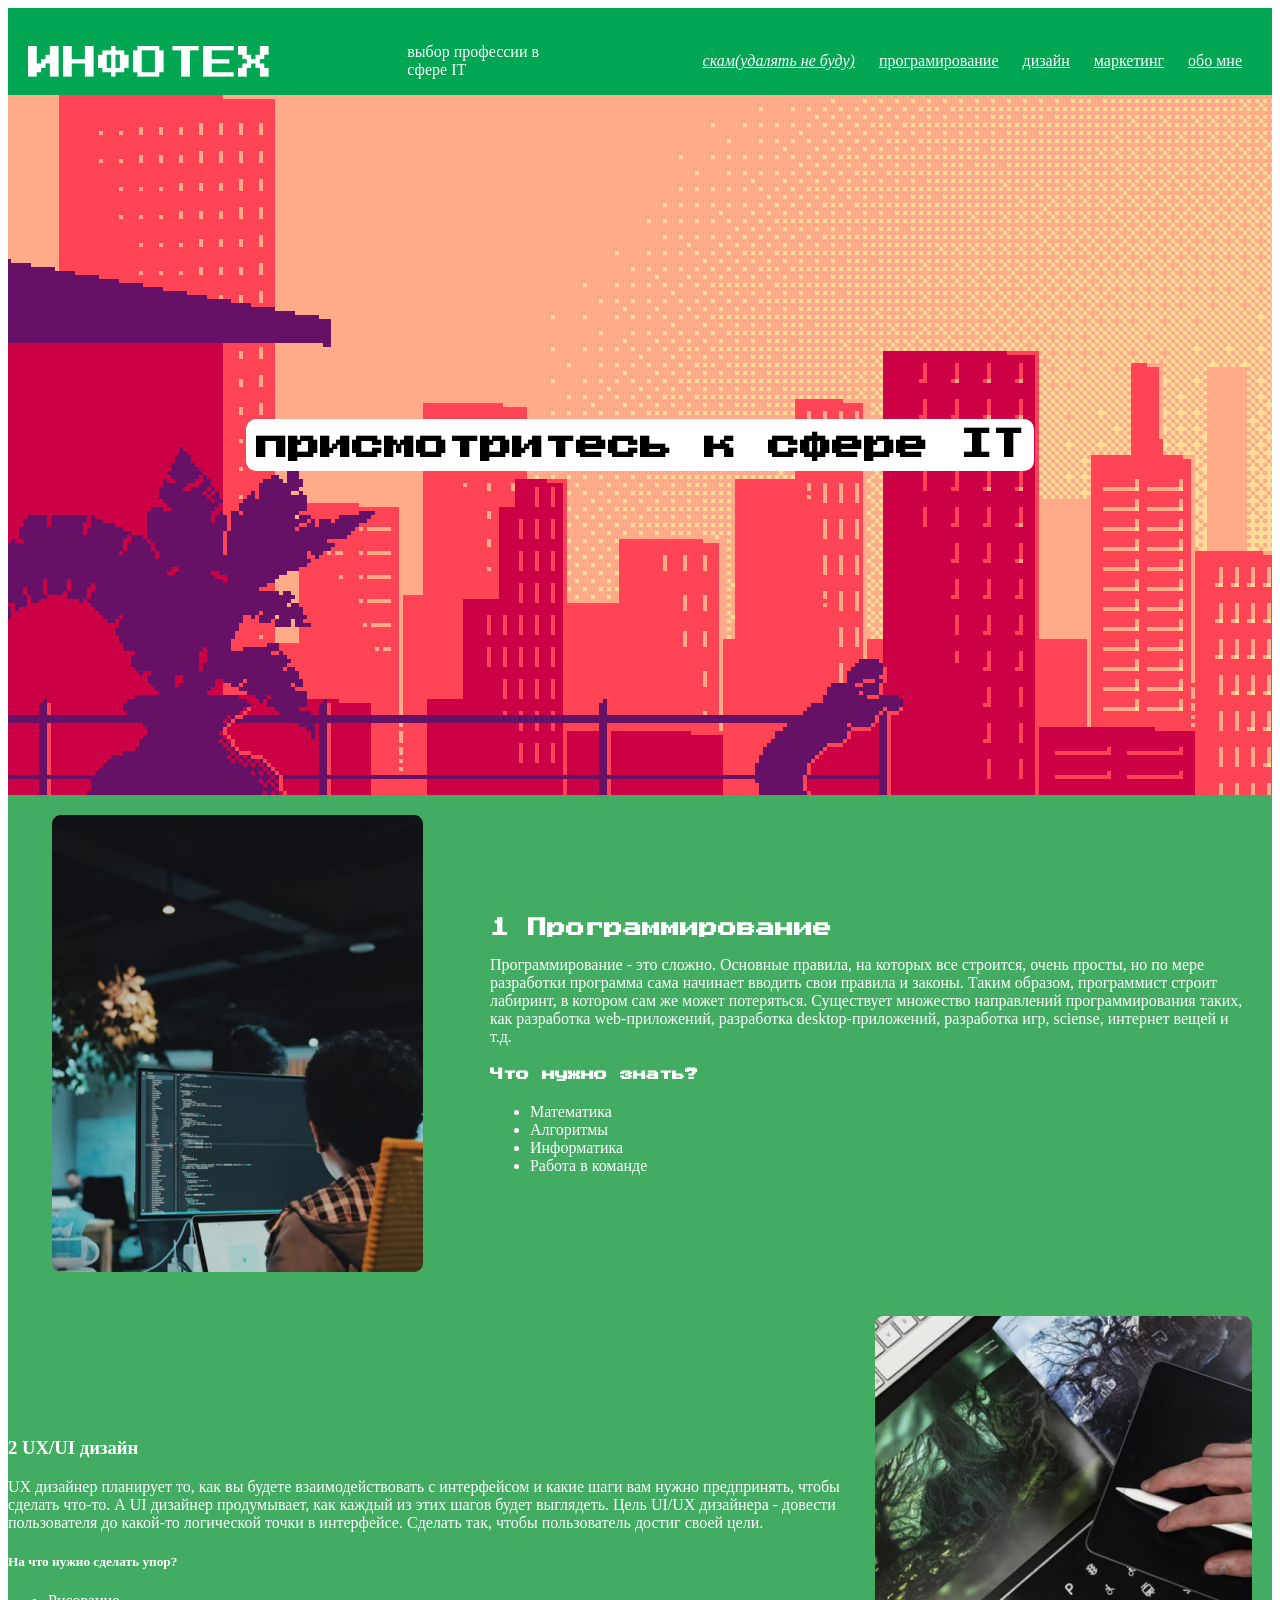
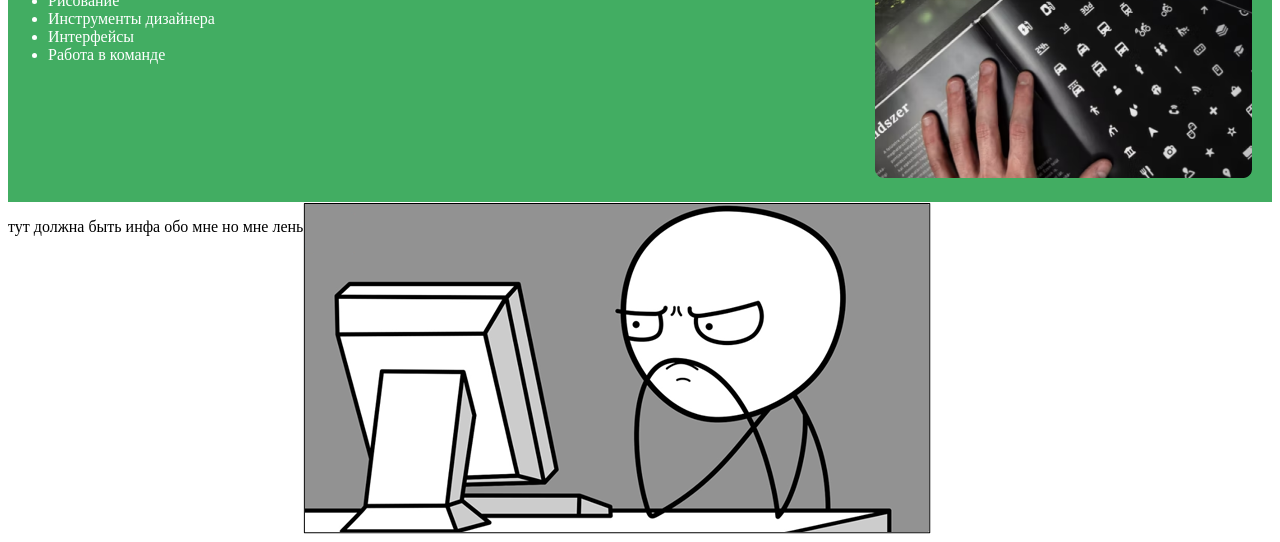
<file: Suvorov_Oleg/my_site/index.html>
<!DOCTYPE html>
<html lang=ru>
<!--
<meta charser="UTF-8">
<link rel="stylesheet" href="css/style.css">

<head>
    <title>my first site</title>
</head>

<body>
    <div class="bg1">
        <h1>hello world!</h1>
    </div>
    <p1 class="p1">Привет!</p>
        <ul type="">
            <li>1</li>
            <li>2</li>
        </ul>
        <span>test</span>
        <img src="images/banner_1.png" height="108" alt="banner">
</body>
-->
<link rel="stylesheet" href="css/style.css">
<link rel="preconnect" href="https://fonts.googleapis.com">
<link rel="preconnect" href="https://fonts.gstatic.com" crossorigin>
<link href="https://fonts.googleapis.com/css2?family=Press+Start+2P&display=swap" rel="stylesheet">

<head>

</head>

<body>
    <div class="sec-head">
        <img src="images/infotech.png" alt="banner">
        <p class="logo-text">выбор профессии в сфере IT</p>
        <ul class="menu">
            <a href="https://www.google.com/search?q=1xbet" class="menu-el"><em>скам(удалять не буду)</em></a>
            <a href="programming.html" class="menu-el"> програмирование</a>
            <a href="https://youtube.com/watch?v=dQw4w9WgXcQ" class="menu-el"> дизайн</a>
            <a href="https://youtube.com/watch?v=dQw4w9WgXcQ" class="menu-el"> маркетинг</a>
            <a href="info.html" class="menu-el"> обо мне</a>
        </ul>
    </div>
    <div class="banner">
        <h1 class="h1">присмотритесь к сфере IT</h1>
    </div>
    <div class="sec-prog">
        <div class="img-prog">
            <img src="images/prog.png" alt="prog">
        </div>
        <div class="text-prog">
            <h3 class="text-about-prog">1 Программирование</h3>
            <p>Программирование - это сложно. Основные правила, на которых все строится, очень просты, но по мере
                разработки программа сама начинает вводить свои правила и законы. Таким образом, программист строит
                лабиринт, в котором сам же может потеряться.

                Существует множество направлений программирования таких, как разработка web-приложений, разработка
                desktop-приложений, разработка игр, sciense, интернет вещей и т.д.
            </p>
            <h5 class = "text-about-prog">Что нужно знать?</h5>
            <ul>
                <li>Математика</li>
                <li>Алгоритмы</li>
                <li>Информатика</li>
                <li>Работа в команде</li>
            </ul>
        </div>
    </div>
    <div class="sec-ux-ui">

        <div class="text-ux-ui">
            <h3 class="text-about-ux_ui">2 UX/UI дизайн</h3>
            <p>UX дизайнер планирует то, как вы будете взаимодействовать с интерфейсом и какие шаги вам нужно
                предпринять, чтобы сделать что-то. А UI дизайнер продумывает, как каждый из этих шагов будет выглядеть.

                Цель UI/UX дизайнера - довести пользователя до какой-то логической точки в интерфейсе. Сделать так,
                чтобы пользователь достиг своей цели.
            </p>
            <h5 class = "text-about-ux_ui">На что нужно сделать упор?</h5>
            <ul>
                <li>Рисование</li>
                <li>Инструменты дизайнера</li>
                <li>Интерфейсы</li>
                <li>Работа в команде</li>
            </ul>
        </div>
        <div class="img-ux-ui">
            <img src="images/ux_ui.png" alt="ux/ui">
        </div>
    </div>
    <div class="about-me">
        <p>тут должна быть инфа обо мне но мне лень</p>
        <img src="images/me.png" alt="me">
    </div>
</body>

</html>
</file>
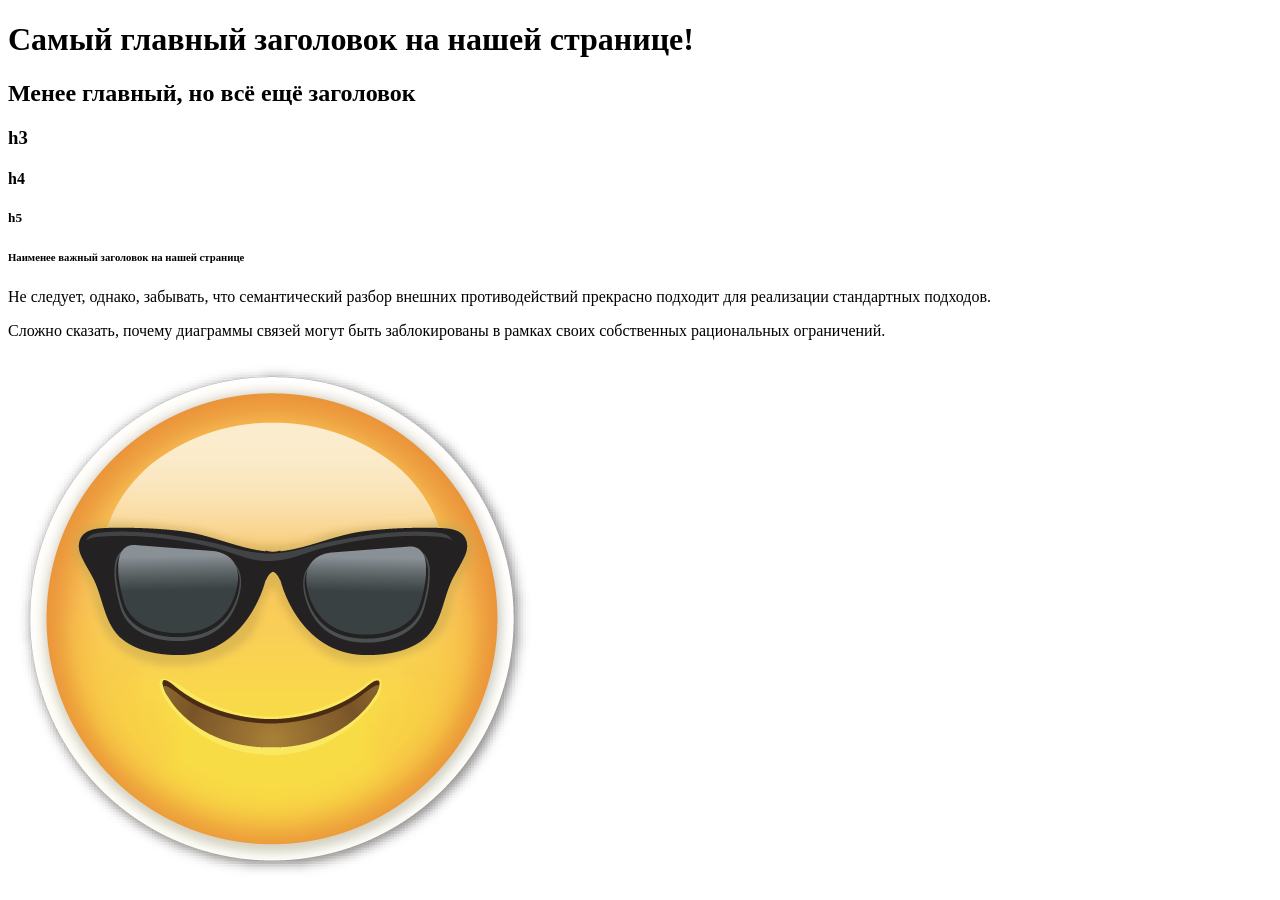
<file: Suvorov_Oleg/!documentation_site/!Базовый_шаблон_сайта/index_base.html>
<!DOCTYPE html>
<html lang="ru">
<head>
    <title>Пример Названия Вашей Страницы</title>

    <!-- Тег <meta charset="кодировка" /> указывает кодировку документа.  -->
    <meta charset="UTF-8" />

    <!-- Строка <link rel="stylesheet"> указывает на CSS-правила, которые хранятся в отдельном файле. -->
    <link rel="stylesheet" href="css/styles.css" />
    <!-- styles/styles.css - путь к файлу со стилями из папки, в которой мы сейчас находимся. В этом файле стили пока не применяются. -->

    <!-- Если Ваша творческая натура не удовлетворена стандартными шрифтами, можно подключить библеотеку Google Fonts :3 -->
    <link href="https://fonts.googleapis.com/css2?family=Montserrat:wght@500&display=swap" rel="stylesheet">
    <!-- На ранних этапах Google Fonts лучше не трогать, они - для красоты -->
</head>

<body>
    <!--
        HTML предлагает шесть заголовков разного уровня. Тег <h1> - наиболее важный заголовок, тег <h6>, соответственно, наименее важный.
    -->   
    <h1>Самый главный заголовок на нашей странице!</h1>
    <h2>Менее главный, но всё ещё заголовок</h2>
    <h3>h3</h3>
    <h4>h4</h4>
    <h5>h5</h5>
    <h6>Наименее важный заголовок на нашей странице</h6>

	<!--
        Тег <p> определяет текстовый абзац. Тег <p> является блочным элементом, всегда начинается с новой строки. 
    --> 
    <p>Не следует, однако, забывать, что семантический разбор внешних противодействий прекрасно подходит для реализации стандартных подходов.</p>
    <p>Сложно сказать, почему диаграммы 
       связей могут
       быть заблокированы в рамках своих собственных рациональных ограничений.</p>
	
    <!-- 
        Одиночный тег <img ... /> предназначен для отображения на веб-странице изображений в графическом 
        формате GIF, JPEG или PNG. Адрес файла с картинкой задаётся через атрибут src.
    -->
    <img src="images/smile.png" alt="Здесь должена была быть наша картинка, но если она не отобразилась, мы увидим этот текст" />
</body>

<!-- -->
<!-- Так оформляем комментарии -->
<!-- 
    <!DOCTYPE> - обязательная часть вашего файла. Она необходима, чтобы браузер понимал, 
     как следует интерпретировать текущую веб-страницу, поскольку HTML существует в нескольких версиях.
-->
<!-- 
    <html lang="ru"> устанавливает русский язык для всего текста на странице.
-->
<!--
    Раздел head предназначен для заголовка страницы и технической информации. Содержание раздела head распологается в парном теге.
-->
<!--
    А в body надо размещать все, что хочется увидеть на странице. Содержание раздела body распологается в парном теге.
-->
</file>
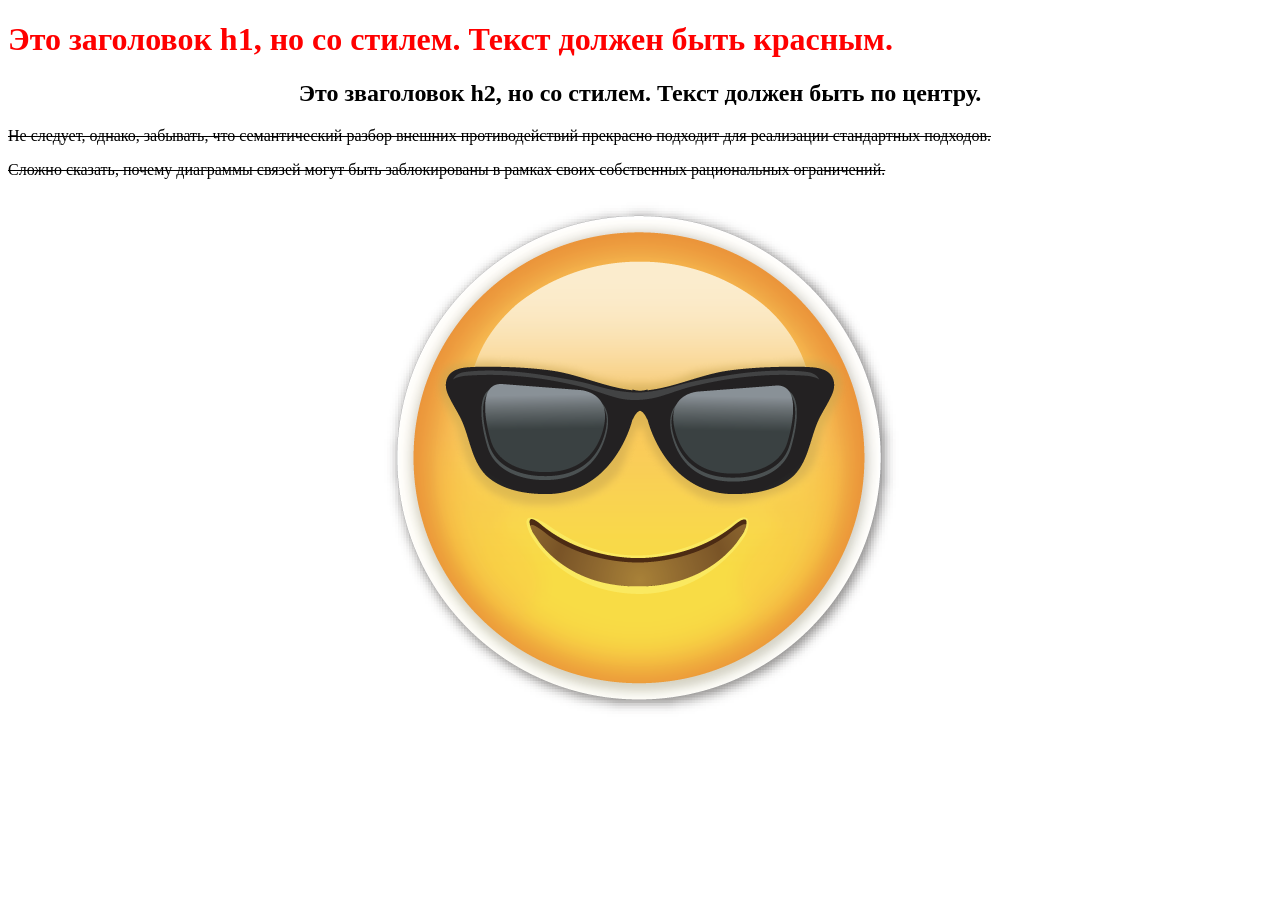
<file: Suvorov_Oleg/!documentation_site/!Базовый_шаблон_сайта/index_base_with_css.html>
<!DOCTYPE html>
<html lang="ru">
<head>
    <title>Пример Названия Вашей Страницы</title>

    <meta charset="UTF-8" />

    <!-- Строка <link rel="stylesheet"> указывает на CSS-правила, которые хранятся в отдельном файле. -->
    <link rel="stylesheet" href="css/styles.css" />
    <!-- styles/styles.css - путь к файлу со стилями из папки, в которой мы сейчас находимся. -->

    <!-- Если Ваша творческая натура не удовлетворена стандартными шрифтами, можно подключить библеотеку Google Fonts :3 -->
    <link href="https://fonts.googleapis.com/css2?family=Montserrat:wght@500&display=swap" rel="stylesheet">
    <!-- На ранних этапах Google Fonts лучше не трогать, они - для красоты -->
</head>

<body>
    <!--
        К заголовкам можно применять стили.
    -->   
    <h1 class="red-text">Это заголовок h1, но со стилем. Текст должен быть красным.</h1>
    <h2 class="center-text">Это зваголовок h2, но со стилем. Текст должен быть по центру.</h2>

    <!--
        К абзацам можно применять стили.
    --> 
    <p class="fishtext">Не следует, однако, забывать, что семантический разбор внешних противодействий прекрасно подходит для реализации стандартных подходов.</p>
    <p class="fishtext">Сложно сказать, почему диаграммы 
       связей могут
       быть заблокированы в рамках своих собственных рациональных ограничений.</p>

    <!-- 
        К картинке тоже можно применять стили. Тег div здесь для того чтоб картинка была по центру. Тег div является блочным элементом, всегда начинается с новой строки.
    -->
    <div class="div-style">
        <img class="image-style" src="images/smile.png" alt="Здесь должена была быть наша картинка, но если она не отобразилась, мы увидим этот текст" />
    </div>
</body>

<!-- -->
<!-- Так оформляем комментарии -->
<!-- 
    class=""  -> Задает стилевой класс, который позволяет связать определенный тег со стилевым оформлением.
-->
<!-- В этом файле убраны лишние комментарии, отвлекающие внимание от стилей :3 -->
</file>
<file: Suvorov_Oleg/my_site/css/style.css>
.p1 {
    color: #42ad62
}
.bg1 {
    padding: 20px;
    background-color: blueviolet
}

.sec-head {
    justify-content: space-between;
    align-items: center;
    display: flex;
    margin: 0px;
    padding-top: 19px;
    padding-left: 20px;
    padding-right: 30px;
    background-color: #00A651
}
.logo-text {
    
    max-width: 137px;
    color: #FFFFFF;
}
.menu-el {
    cursor: pointer;
    color: #FFFFFF;
    padding-left: 20px;
    display: inline;
}
.menu {
    padding: 0px;
}

.banner {
    height: 700px;
    background-image: url('../images/banner_1.png');
    display: flex;
    justify-content: center;
    align-items: center;
    background-position: fix;
}

h1.h1 {
    font-family: "press start 2p",cursive;
    background-color: white;
    padding: 10px;
    border-radius: 10px;
}
.sec-prog {
    justify-content: space-around;
    display: flex;
    background-color: #42ad62;
    align-items: center;
}
.img-prog {
    padding: 20px;
    max-width: 70%;
}
.text-prog {
    max-width: 60%;
    color:#FFFFFF;
}
.text-about-prog {
    color: #FFFFFF;
    font-family: "press start 2p",cursive;
}


.sec-ux-ui {
    justify-content: space-around;
    display: flex;
    background-color: #42ad62;
    align-items: center;
}
.img-ux-ui {
    padding: 20px;
    max-width: 60%;
}
.text-ux-ui {
    max-width: 70%;
    color:#FFFFFF;
}
.text-about-ux-ui {
    color: #FFFFFF;
    font-family: "press start 2p",cursive;
}



.about-me {
    display: flex;
    padding: 20,auto;
    background-color: #ffffff;
    color:black
}
</file>
<file: Suvorov_Oleg/!documentation_site/!Базовый_шаблон_сайта/css/styles.css>
/* */
/* Так оформляем комментарии */

@import url('https://fonts.googleapis.com/css2?family=Montserrat:wght@500&display=swap');
/* Второй вариант добавления библеотек к вашему сайту. */



.red-text {
    color: red;
}

.center-text {
    text-align: center;
}

.fishtext {
    text-decoration: line-through;    
}

.image-style {
    margin: auto;
}

.div-style {
    display: flex;
}
</file>
